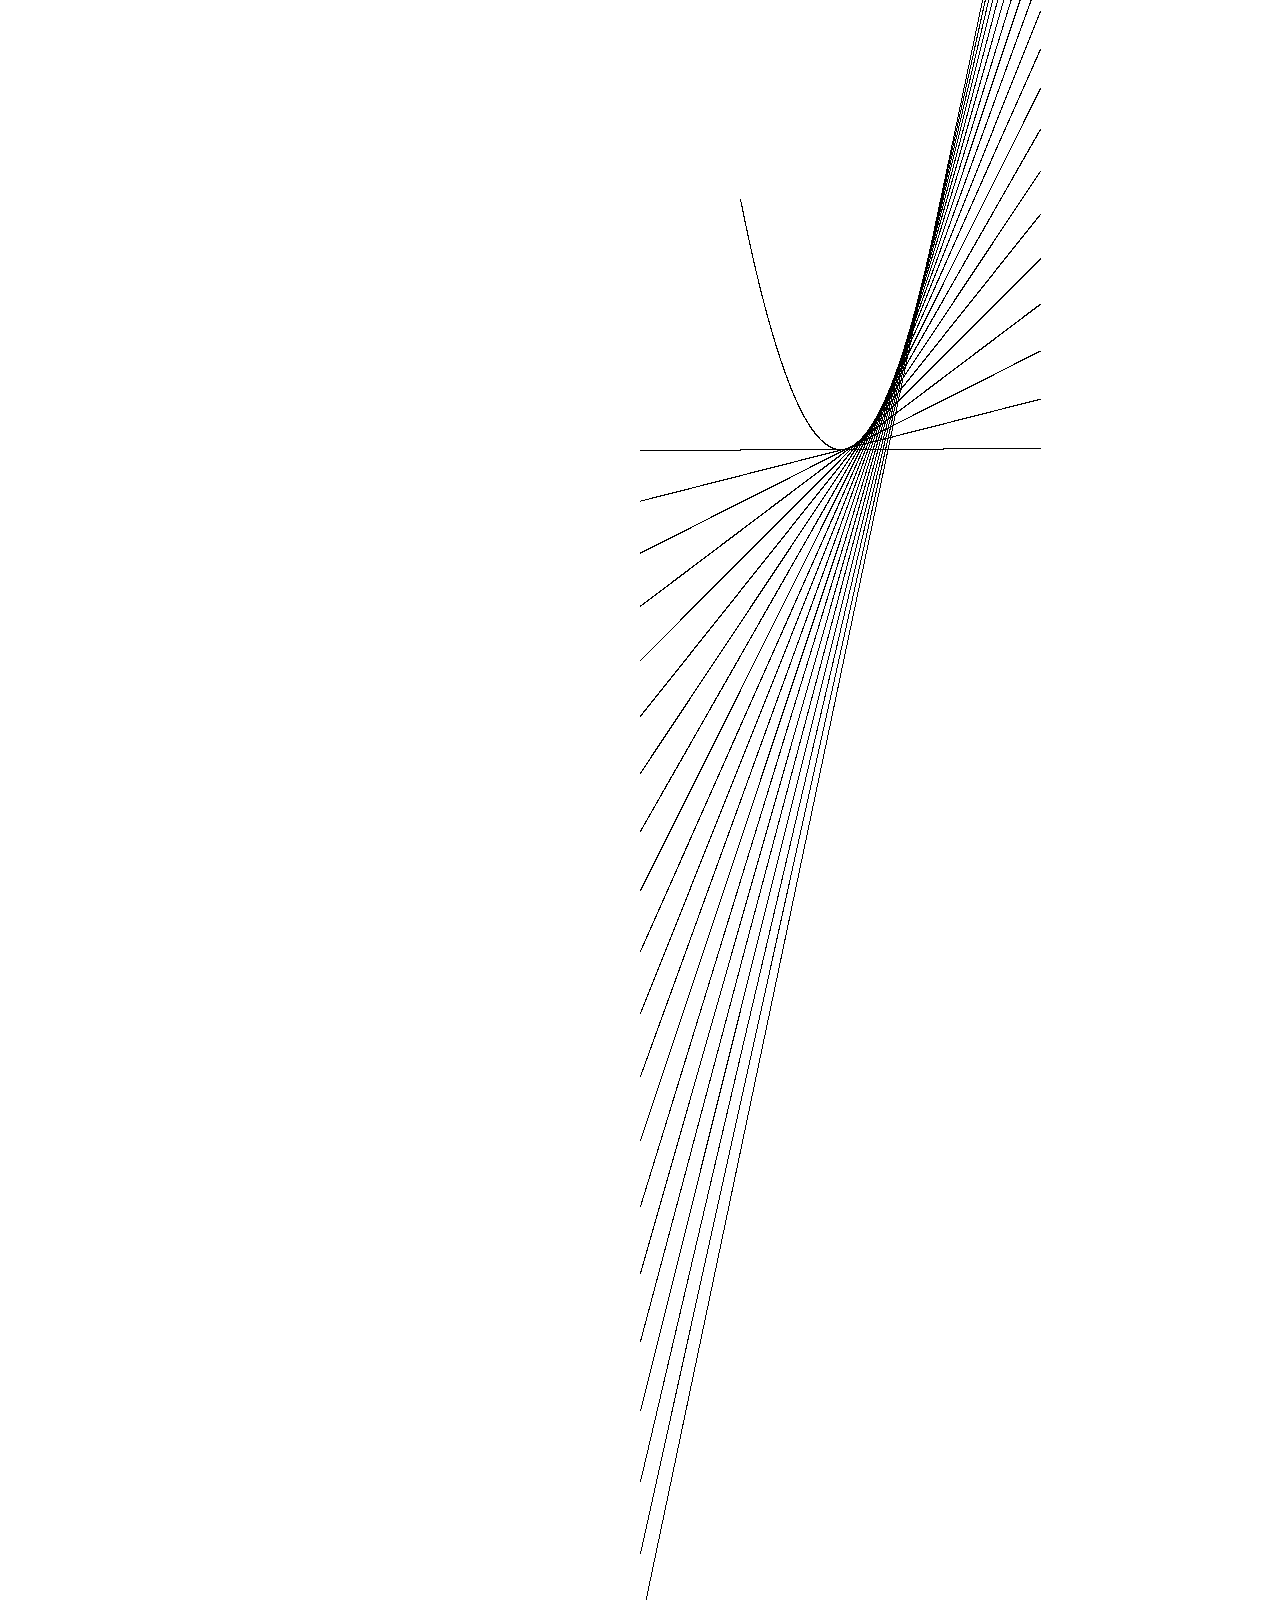
<file: art/index.html>
<!doctype html>
<html>
    <head>
        <title>My Website</title>
        <link rel="stylesheet" href="style.css" />
    </head>
    <body>
        <main>
            <circle cx="100" cy="100" r="50" fill="blue" />
            <div id="graph"></div>
        </main>
        <script src="script.js"></script>
    </body>
</html>
</file>
<file: art/style.css>
* {
    margin: 0;
    padding: 0;
}

html {
    display: grid;
    place-content: center;
}

body {
    display: grid;
    place-content: center;
}

header {
    display: grid;
    place-content: center;
}

main {
    display: grid;
    place-content: center;
    height: 50dvmin;
    width: 0dvmin;
    position: relative;
}
</file>
